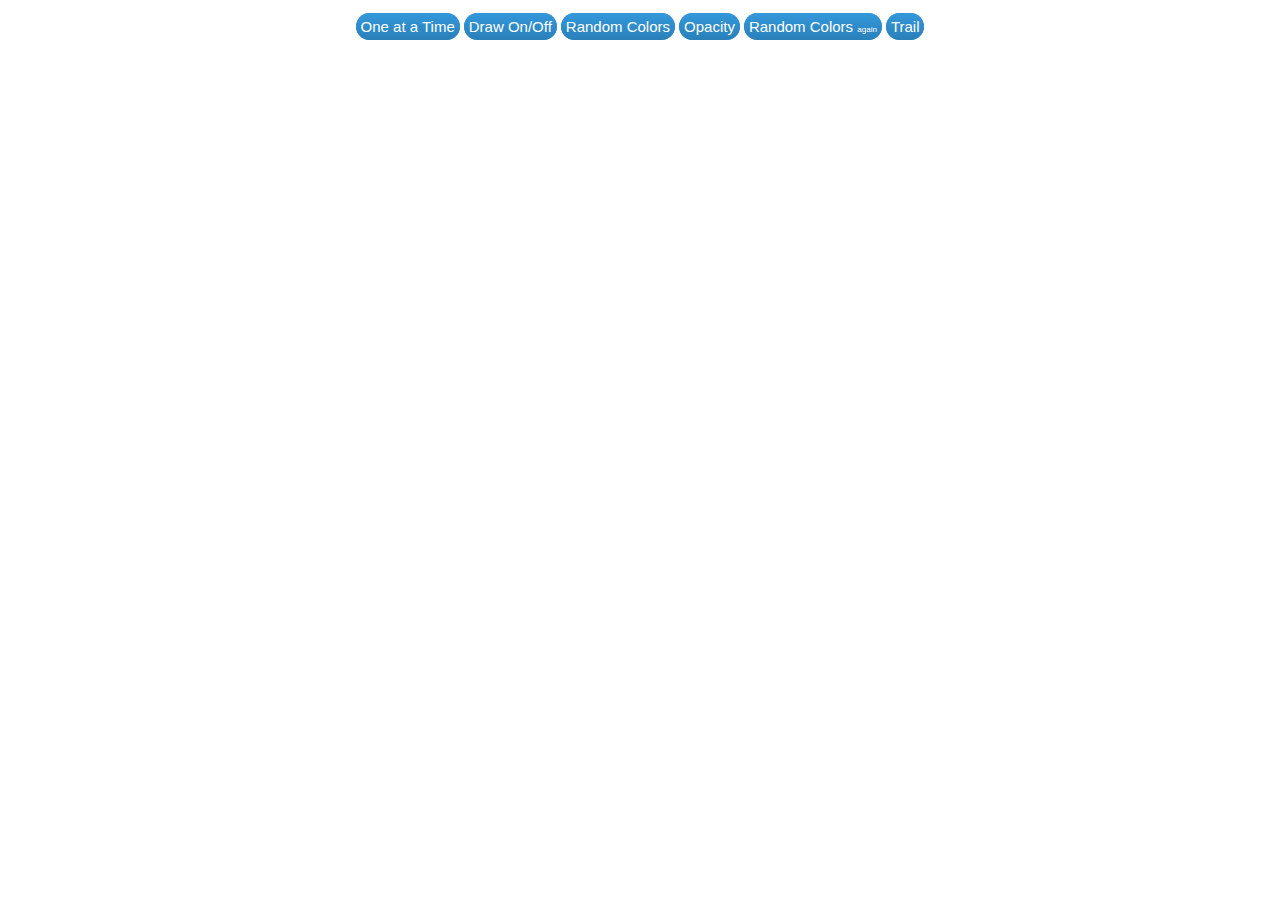
<file: index.html>
<DOCTYPE html>
<html>
  <head>
    <title>Sketchy|Odin Project</title>
    <link rel="stylesheet" type="text/css" href="css/sketchy.css">
    <script src="http://ajax.googleapis.com/ajax/libs/jquery/1.11.0/jquery.min.js"></script>
    <script type="text/javascript" src="js/sketchy.js"></script>
  </head>
  <body>
    <form>
      <div id=buttonset>
        <a class="btn" id="btn1">One at a Time</a>
        <a class="btn" id="btn2">Draw On/Off</a>
        <a class="btn" id="btn3">Random Colors</a>
        <a class="btn" id="btn4">Opacity</a>
        <a class="btn" id="btn5">Random Colors <span>again</span></a>
        <a class="btn" id="btn6">Trail</a>
      </div>
    </form>
    <div id="container">
    </div> <!--end container-->

  </body>
</html>
</file>
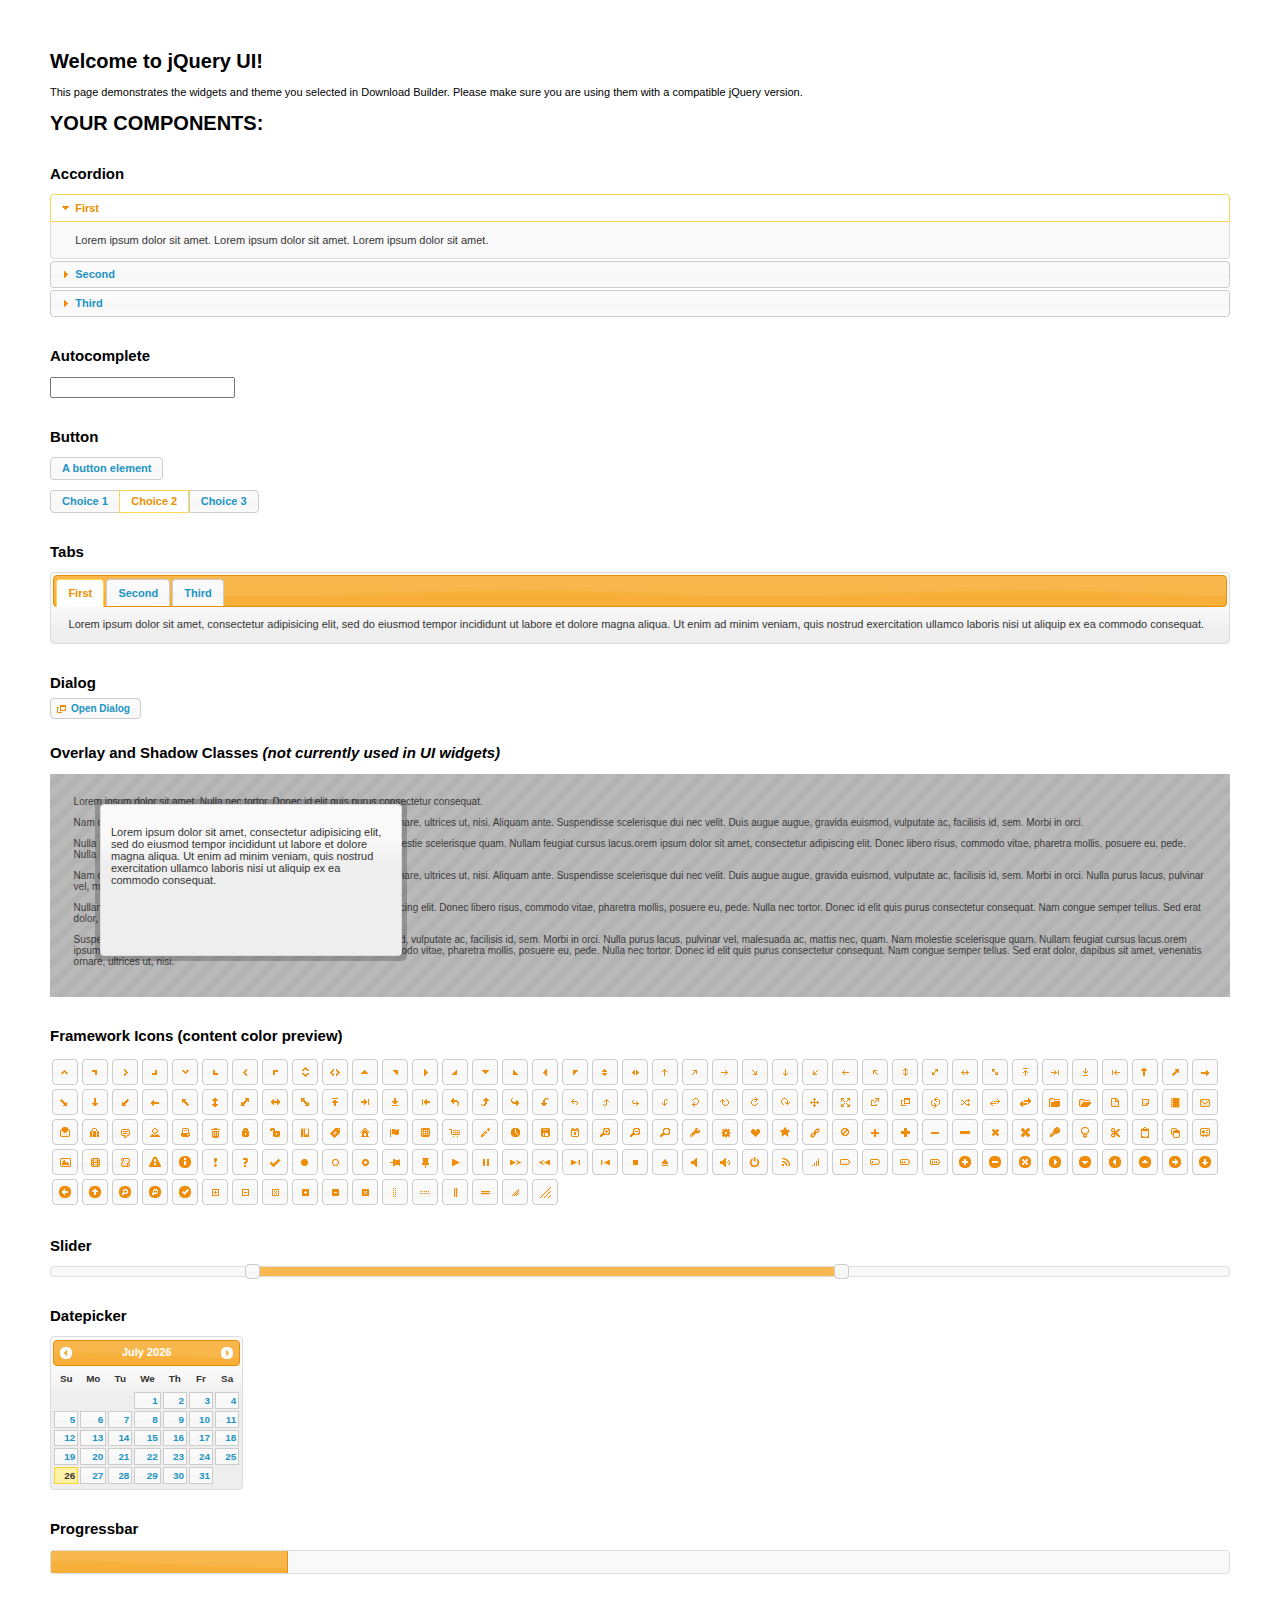
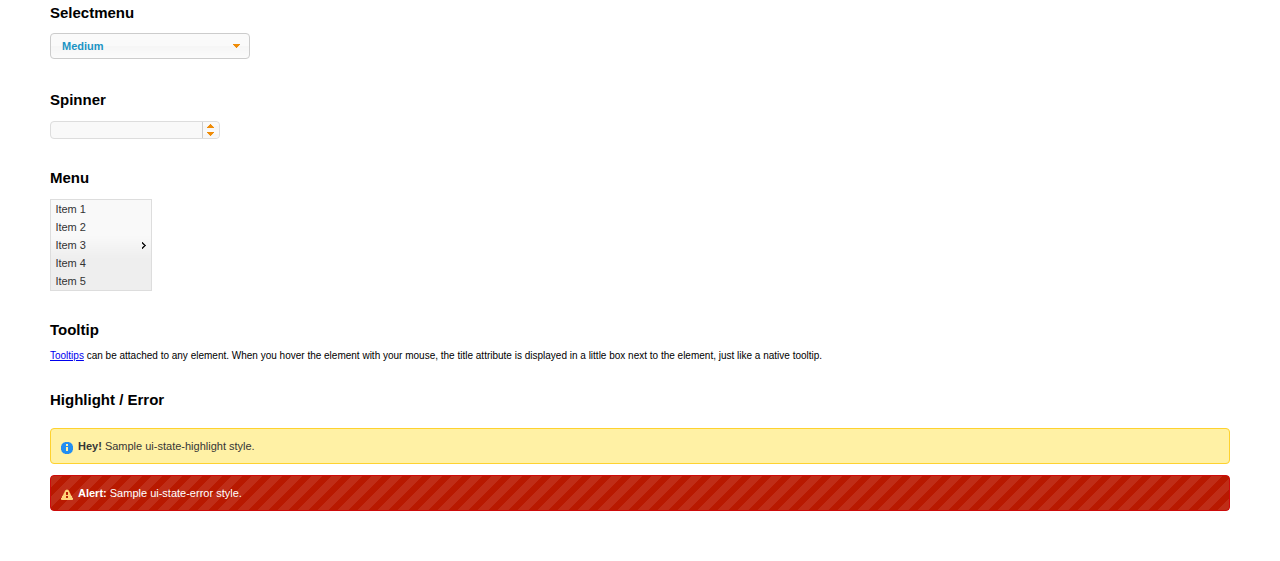
<file: js/jquery-ui-1.11.4/index.html>
<!doctype html>
<html lang="us">
<head>
	<meta charset="utf-8">
	<title>jQuery UI Example Page</title>
	<link href="jquery-ui.css" rel="stylesheet">
	<style>
	body{
		font: 62.5% "Trebuchet MS", sans-serif;
		margin: 50px;
	}
	.demoHeaders {
		margin-top: 2em;
	}
	#dialog-link {
		padding: .4em 1em .4em 20px;
		text-decoration: none;
		position: relative;
	}
	#dialog-link span.ui-icon {
		margin: 0 5px 0 0;
		position: absolute;
		left: .2em;
		top: 50%;
		margin-top: -8px;
	}
	#icons {
		margin: 0;
		padding: 0;
	}
	#icons li {
		margin: 2px;
		position: relative;
		padding: 4px 0;
		cursor: pointer;
		float: left;
		list-style: none;
	}
	#icons span.ui-icon {
		float: left;
		margin: 0 4px;
	}
	.fakewindowcontain .ui-widget-overlay {
		position: absolute;
	}
	select {
		width: 200px;
	}
	</style>
</head>
<body>

<h1>Welcome to jQuery UI!</h1>

<div class="ui-widget">
	<p>This page demonstrates the widgets and theme you selected in Download Builder. Please make sure you are using them with a compatible jQuery version.</p>
</div>

<h1>YOUR COMPONENTS:</h1>


<!-- Accordion -->
<h2 class="demoHeaders">Accordion</h2>
<div id="accordion">
	<h3>First</h3>
	<div>Lorem ipsum dolor sit amet. Lorem ipsum dolor sit amet. Lorem ipsum dolor sit amet.</div>
	<h3>Second</h3>
	<div>Phasellus mattis tincidunt nibh.</div>
	<h3>Third</h3>
	<div>Nam dui erat, auctor a, dignissim quis.</div>
</div>



<!-- Autocomplete -->
<h2 class="demoHeaders">Autocomplete</h2>
<div>
	<input id="autocomplete" title="type &quot;a&quot;">
</div>



<!-- Button -->
<h2 class="demoHeaders">Button</h2>
<button id="button">A button element</button>
<form style="margin-top: 1em;">
	<div id="radioset">
		<input type="radio" id="radio1" name="radio"><label for="radio1">Choice 1</label>
		<input type="radio" id="radio2" name="radio" checked="checked"><label for="radio2">Choice 2</label>
		<input type="radio" id="radio3" name="radio"><label for="radio3">Choice 3</label>
	</div>
</form>



<!-- Tabs -->
<h2 class="demoHeaders">Tabs</h2>
<div id="tabs">
	<ul>
		<li><a href="#tabs-1">First</a></li>
		<li><a href="#tabs-2">Second</a></li>
		<li><a href="#tabs-3">Third</a></li>
	</ul>
	<div id="tabs-1">Lorem ipsum dolor sit amet, consectetur adipisicing elit, sed do eiusmod tempor incididunt ut labore et dolore magna aliqua. Ut enim ad minim veniam, quis nostrud exercitation ullamco laboris nisi ut aliquip ex ea commodo consequat.</div>
	<div id="tabs-2">Phasellus mattis tincidunt nibh. Cras orci urna, blandit id, pretium vel, aliquet ornare, felis. Maecenas scelerisque sem non nisl. Fusce sed lorem in enim dictum bibendum.</div>
	<div id="tabs-3">Nam dui erat, auctor a, dignissim quis, sollicitudin eu, felis. Pellentesque nisi urna, interdum eget, sagittis et, consequat vestibulum, lacus. Mauris porttitor ullamcorper augue.</div>
</div>



<!-- Dialog NOTE: Dialog is not generated by UI in this demo so it can be visually styled in themeroller-->
<h2 class="demoHeaders">Dialog</h2>
<p><a href="#" id="dialog-link" class="ui-state-default ui-corner-all"><span class="ui-icon ui-icon-newwin"></span>Open Dialog</a></p>

<h2 class="demoHeaders">Overlay and Shadow Classes <em>(not currently used in UI widgets)</em></h2>
<div style="position: relative; width: 96%; height: 200px; padding:1% 2%; overflow:hidden;" class="fakewindowcontain">
	<p>Lorem ipsum dolor sit amet,  Nulla nec tortor. Donec id elit quis purus consectetur consequat. </p><p>Nam congue semper tellus. Sed erat dolor, dapibus sit amet, venenatis ornare, ultrices ut, nisi. Aliquam ante. Suspendisse scelerisque dui nec velit. Duis augue augue, gravida euismod, vulputate ac, facilisis id, sem. Morbi in orci. </p><p>Nulla purus lacus, pulvinar vel, malesuada ac, mattis nec, quam. Nam molestie scelerisque quam. Nullam feugiat cursus lacus.orem ipsum dolor sit amet, consectetur adipiscing elit. Donec libero risus, commodo vitae, pharetra mollis, posuere eu, pede. Nulla nec tortor. Donec id elit quis purus consectetur consequat. </p><p>Nam congue semper tellus. Sed erat dolor, dapibus sit amet, venenatis ornare, ultrices ut, nisi. Aliquam ante. Suspendisse scelerisque dui nec velit. Duis augue augue, gravida euismod, vulputate ac, facilisis id, sem. Morbi in orci. Nulla purus lacus, pulvinar vel, malesuada ac, mattis nec, quam. Nam molestie scelerisque quam. </p><p>Nullam feugiat cursus lacus.orem ipsum dolor sit amet, consectetur adipiscing elit. Donec libero risus, commodo vitae, pharetra mollis, posuere eu, pede. Nulla nec tortor. Donec id elit quis purus consectetur consequat. Nam congue semper tellus. Sed erat dolor, dapibus sit amet, venenatis ornare, ultrices ut, nisi. Aliquam ante. </p><p>Suspendisse scelerisque dui nec velit. Duis augue augue, gravida euismod, vulputate ac, facilisis id, sem. Morbi in orci. Nulla purus lacus, pulvinar vel, malesuada ac, mattis nec, quam. Nam molestie scelerisque quam. Nullam feugiat cursus lacus.orem ipsum dolor sit amet, consectetur adipiscing elit. Donec libero risus, commodo vitae, pharetra mollis, posuere eu, pede. Nulla nec tortor. Donec id elit quis purus consectetur consequat. Nam congue semper tellus. Sed erat dolor, dapibus sit amet, venenatis ornare, ultrices ut, nisi. </p>

	<!-- ui-dialog -->
	<div class="ui-overlay"><div class="ui-widget-overlay"></div><div class="ui-widget-shadow ui-corner-all" style="width: 302px; height: 152px; position: absolute; left: 50px; top: 30px;"></div></div>
	<div style="position: absolute; width: 280px; height: 130px;left: 50px; top: 30px; padding: 10px;" class="ui-widget ui-widget-content ui-corner-all">
		<div class="ui-dialog-content ui-widget-content" style="background: none; border: 0;">
			<p>Lorem ipsum dolor sit amet, consectetur adipisicing elit, sed do eiusmod tempor incididunt ut labore et dolore magna aliqua. Ut enim ad minim veniam, quis nostrud exercitation ullamco laboris nisi ut aliquip ex ea commodo consequat.</p>
		</div>
	</div>

</div>

<!-- ui-dialog -->
<div id="dialog" title="Dialog Title">
	<p>Lorem ipsum dolor sit amet, consectetur adipisicing elit, sed do eiusmod tempor incididunt ut labore et dolore magna aliqua. Ut enim ad minim veniam, quis nostrud exercitation ullamco laboris nisi ut aliquip ex ea commodo consequat.</p>
</div>



<h2 class="demoHeaders">Framework Icons (content color preview)</h2>
<ul id="icons" class="ui-widget ui-helper-clearfix">
	<li class="ui-state-default ui-corner-all" title=".ui-icon-carat-1-n"><span class="ui-icon ui-icon-carat-1-n"></span></li>
	<li class="ui-state-default ui-corner-all" title=".ui-icon-carat-1-ne"><span class="ui-icon ui-icon-carat-1-ne"></span></li>
	<li class="ui-state-default ui-corner-all" title=".ui-icon-carat-1-e"><span class="ui-icon ui-icon-carat-1-e"></span></li>
	<li class="ui-state-default ui-corner-all" title=".ui-icon-carat-1-se"><span class="ui-icon ui-icon-carat-1-se"></span></li>
	<li class="ui-state-default ui-corner-all" title=".ui-icon-carat-1-s"><span class="ui-icon ui-icon-carat-1-s"></span></li>
	<li class="ui-state-default ui-corner-all" title=".ui-icon-carat-1-sw"><span class="ui-icon ui-icon-carat-1-sw"></span></li>
	<li class="ui-state-default ui-corner-all" title=".ui-icon-carat-1-w"><span class="ui-icon ui-icon-carat-1-w"></span></li>
	<li class="ui-state-default ui-corner-all" title=".ui-icon-carat-1-nw"><span class="ui-icon ui-icon-carat-1-nw"></span></li>
	<li class="ui-state-default ui-corner-all" title=".ui-icon-carat-2-n-s"><span class="ui-icon ui-icon-carat-2-n-s"></span></li>
	<li class="ui-state-default ui-corner-all" title=".ui-icon-carat-2-e-w"><span class="ui-icon ui-icon-carat-2-e-w"></span></li>
	<li class="ui-state-default ui-corner-all" title=".ui-icon-triangle-1-n"><span class="ui-icon ui-icon-triangle-1-n"></span></li>
	<li class="ui-state-default ui-corner-all" title=".ui-icon-triangle-1-ne"><span class="ui-icon ui-icon-triangle-1-ne"></span></li>
	<li class="ui-state-default ui-corner-all" title=".ui-icon-triangle-1-e"><span class="ui-icon ui-icon-triangle-1-e"></span></li>
	<li class="ui-state-default ui-corner-all" title=".ui-icon-triangle-1-se"><span class="ui-icon ui-icon-triangle-1-se"></span></li>
	<li class="ui-state-default ui-corner-all" title=".ui-icon-triangle-1-s"><span class="ui-icon ui-icon-triangle-1-s"></span></li>
	<li class="ui-state-default ui-corner-all" title=".ui-icon-triangle-1-sw"><span class="ui-icon ui-icon-triangle-1-sw"></span></li>
	<li class="ui-state-default ui-corner-all" title=".ui-icon-triangle-1-w"><span class="ui-icon ui-icon-triangle-1-w"></span></li>
	<li class="ui-state-default ui-corner-all" title=".ui-icon-triangle-1-nw"><span class="ui-icon ui-icon-triangle-1-nw"></span></li>
	<li class="ui-state-default ui-corner-all" title=".ui-icon-triangle-2-n-s"><span class="ui-icon ui-icon-triangle-2-n-s"></span></li>
	<li class="ui-state-default ui-corner-all" title=".ui-icon-triangle-2-e-w"><span class="ui-icon ui-icon-triangle-2-e-w"></span></li>
	<li class="ui-state-default ui-corner-all" title=".ui-icon-arrow-1-n"><span class="ui-icon ui-icon-arrow-1-n"></span></li>
	<li class="ui-state-default ui-corner-all" title=".ui-icon-arrow-1-ne"><span class="ui-icon ui-icon-arrow-1-ne"></span></li>
	<li class="ui-state-default ui-corner-all" title=".ui-icon-arrow-1-e"><span class="ui-icon ui-icon-arrow-1-e"></span></li>
	<li class="ui-state-default ui-corner-all" title=".ui-icon-arrow-1-se"><span class="ui-icon ui-icon-arrow-1-se"></span></li>
	<li class="ui-state-default ui-corner-all" title=".ui-icon-arrow-1-s"><span class="ui-icon ui-icon-arrow-1-s"></span></li>
	<li class="ui-state-default ui-corner-all" title=".ui-icon-arrow-1-sw"><span class="ui-icon ui-icon-arrow-1-sw"></span></li>
	<li class="ui-state-default ui-corner-all" title=".ui-icon-arrow-1-w"><span class="ui-icon ui-icon-arrow-1-w"></span></li>
	<li class="ui-state-default ui-corner-all" title=".ui-icon-arrow-1-nw"><span class="ui-icon ui-icon-arrow-1-nw"></span></li>
	<li class="ui-state-default ui-corner-all" title=".ui-icon-arrow-2-n-s"><span class="ui-icon ui-icon-arrow-2-n-s"></span></li>
	<li class="ui-state-default ui-corner-all" title=".ui-icon-arrow-2-ne-sw"><span class="ui-icon ui-icon-arrow-2-ne-sw"></span></li>
	<li class="ui-state-default ui-corner-all" title=".ui-icon-arrow-2-e-w"><span class="ui-icon ui-icon-arrow-2-e-w"></span></li>
	<li class="ui-state-default ui-corner-all" title=".ui-icon-arrow-2-se-nw"><span class="ui-icon ui-icon-arrow-2-se-nw"></span></li>
	<li class="ui-state-default ui-corner-all" title=".ui-icon-arrowstop-1-n"><span class="ui-icon ui-icon-arrowstop-1-n"></span></li>
	<li class="ui-state-default ui-corner-all" title=".ui-icon-arrowstop-1-e"><span class="ui-icon ui-icon-arrowstop-1-e"></span></li>
	<li class="ui-state-default ui-corner-all" title=".ui-icon-arrowstop-1-s"><span class="ui-icon ui-icon-arrowstop-1-s"></span></li>
	<li class="ui-state-default ui-corner-all" title=".ui-icon-arrowstop-1-w"><span class="ui-icon ui-icon-arrowstop-1-w"></span></li>
	<li class="ui-state-default ui-corner-all" title=".ui-icon-arrowthick-1-n"><span class="ui-icon ui-icon-arrowthick-1-n"></span></li>
	<li class="ui-state-default ui-corner-all" title=".ui-icon-arrowthick-1-ne"><span class="ui-icon ui-icon-arrowthick-1-ne"></span></li>
	<li class="ui-state-default ui-corner-all" title=".ui-icon-arrowthick-1-e"><span class="ui-icon ui-icon-arrowthick-1-e"></span></li>
	<li class="ui-state-default ui-corner-all" title=".ui-icon-arrowthick-1-se"><span class="ui-icon ui-icon-arrowthick-1-se"></span></li>
	<li class="ui-state-default ui-corner-all" title=".ui-icon-arrowthick-1-s"><span class="ui-icon ui-icon-arrowthick-1-s"></span></li>
	<li class="ui-state-default ui-corner-all" title=".ui-icon-arrowthick-1-sw"><span class="ui-icon ui-icon-arrowthick-1-sw"></span></li>
	<li class="ui-state-default ui-corner-all" title=".ui-icon-arrowthick-1-w"><span class="ui-icon ui-icon-arrowthick-1-w"></span></li>
	<li class="ui-state-default ui-corner-all" title=".ui-icon-arrowthick-1-nw"><span class="ui-icon ui-icon-arrowthick-1-nw"></span></li>
	<li class="ui-state-default ui-corner-all" title=".ui-icon-arrowthick-2-n-s"><span class="ui-icon ui-icon-arrowthick-2-n-s"></span></li>
	<li class="ui-state-default ui-corner-all" title=".ui-icon-arrowthick-2-ne-sw"><span class="ui-icon ui-icon-arrowthick-2-ne-sw"></span></li>
	<li class="ui-state-default ui-corner-all" title=".ui-icon-arrowthick-2-e-w"><span class="ui-icon ui-icon-arrowthick-2-e-w"></span></li>
	<li class="ui-state-default ui-corner-all" title=".ui-icon-arrowthick-2-se-nw"><span class="ui-icon ui-icon-arrowthick-2-se-nw"></span></li>
	<li class="ui-state-default ui-corner-all" title=".ui-icon-arrowthickstop-1-n"><span class="ui-icon ui-icon-arrowthickstop-1-n"></span></li>
	<li class="ui-state-default ui-corner-all" title=".ui-icon-arrowthickstop-1-e"><span class="ui-icon ui-icon-arrowthickstop-1-e"></span></li>
	<li class="ui-state-default ui-corner-all" title=".ui-icon-arrowthickstop-1-s"><span class="ui-icon ui-icon-arrowthickstop-1-s"></span></li>
	<li class="ui-state-default ui-corner-all" title=".ui-icon-arrowthickstop-1-w"><span class="ui-icon ui-icon-arrowthickstop-1-w"></span></li>
	<li class="ui-state-default ui-corner-all" title=".ui-icon-arrowreturnthick-1-w"><span class="ui-icon ui-icon-arrowreturnthick-1-w"></span></li>
	<li class="ui-state-default ui-corner-all" title=".ui-icon-arrowreturnthick-1-n"><span class="ui-icon ui-icon-arrowreturnthick-1-n"></span></li>
	<li class="ui-state-default ui-corner-all" title=".ui-icon-arrowreturnthick-1-e"><span class="ui-icon ui-icon-arrowreturnthick-1-e"></span></li>
	<li class="ui-state-default ui-corner-all" title=".ui-icon-arrowreturnthick-1-s"><span class="ui-icon ui-icon-arrowreturnthick-1-s"></span></li>
	<li class="ui-state-default ui-corner-all" title=".ui-icon-arrowreturn-1-w"><span class="ui-icon ui-icon-arrowreturn-1-w"></span></li>
	<li class="ui-state-default ui-corner-all" title=".ui-icon-arrowreturn-1-n"><span class="ui-icon ui-icon-arrowreturn-1-n"></span></li>
	<li class="ui-state-default ui-corner-all" title=".ui-icon-arrowreturn-1-e"><span class="ui-icon ui-icon-arrowreturn-1-e"></span></li>
	<li class="ui-state-default ui-corner-all" title=".ui-icon-arrowreturn-1-s"><span class="ui-icon ui-icon-arrowreturn-1-s"></span></li>
	<li class="ui-state-default ui-corner-all" title=".ui-icon-arrowrefresh-1-w"><span class="ui-icon ui-icon-arrowrefresh-1-w"></span></li>
	<li class="ui-state-default ui-corner-all" title=".ui-icon-arrowrefresh-1-n"><span class="ui-icon ui-icon-arrowrefresh-1-n"></span></li>
	<li class="ui-state-default ui-corner-all" title=".ui-icon-arrowrefresh-1-e"><span class="ui-icon ui-icon-arrowrefresh-1-e"></span></li>
	<li class="ui-state-default ui-corner-all" title=".ui-icon-arrowrefresh-1-s"><span class="ui-icon ui-icon-arrowrefresh-1-s"></span></li>
	<li class="ui-state-default ui-corner-all" title=".ui-icon-arrow-4"><span class="ui-icon ui-icon-arrow-4"></span></li>
	<li class="ui-state-default ui-corner-all" title=".ui-icon-arrow-4-diag"><span class="ui-icon ui-icon-arrow-4-diag"></span></li>
	<li class="ui-state-default ui-corner-all" title=".ui-icon-extlink"><span class="ui-icon ui-icon-extlink"></span></li>
	<li class="ui-state-default ui-corner-all" title=".ui-icon-newwin"><span class="ui-icon ui-icon-newwin"></span></li>
	<li class="ui-state-default ui-corner-all" title=".ui-icon-refresh"><span class="ui-icon ui-icon-refresh"></span></li>
	<li class="ui-state-default ui-corner-all" title=".ui-icon-shuffle"><span class="ui-icon ui-icon-shuffle"></span></li>
	<li class="ui-state-default ui-corner-all" title=".ui-icon-transfer-e-w"><span class="ui-icon ui-icon-transfer-e-w"></span></li>
	<li class="ui-state-default ui-corner-all" title=".ui-icon-transferthick-e-w"><span class="ui-icon ui-icon-transferthick-e-w"></span></li>
	<li class="ui-state-default ui-corner-all" title=".ui-icon-folder-collapsed"><span class="ui-icon ui-icon-folder-collapsed"></span></li>
	<li class="ui-state-default ui-corner-all" title=".ui-icon-folder-open"><span class="ui-icon ui-icon-folder-open"></span></li>
	<li class="ui-state-default ui-corner-all" title=".ui-icon-document"><span class="ui-icon ui-icon-document"></span></li>
	<li class="ui-state-default ui-corner-all" title=".ui-icon-document-b"><span class="ui-icon ui-icon-document-b"></span></li>
	<li class="ui-state-default ui-corner-all" title=".ui-icon-note"><span class="ui-icon ui-icon-note"></span></li>
	<li class="ui-state-default ui-corner-all" title=".ui-icon-mail-closed"><span class="ui-icon ui-icon-mail-closed"></span></li>
	<li class="ui-state-default ui-corner-all" title=".ui-icon-mail-open"><span class="ui-icon ui-icon-mail-open"></span></li>
	<li class="ui-state-default ui-corner-all" title=".ui-icon-suitcase"><span class="ui-icon ui-icon-suitcase"></span></li>
	<li class="ui-state-default ui-corner-all" title=".ui-icon-comment"><span class="ui-icon ui-icon-comment"></span></li>
	<li class="ui-state-default ui-corner-all" title=".ui-icon-person"><span class="ui-icon ui-icon-person"></span></li>
	<li class="ui-state-default ui-corner-all" title=".ui-icon-print"><span class="ui-icon ui-icon-print"></span></li>
	<li class="ui-state-default ui-corner-all" title=".ui-icon-trash"><span class="ui-icon ui-icon-trash"></span></li>
	<li class="ui-state-default ui-corner-all" title=".ui-icon-locked"><span class="ui-icon ui-icon-locked"></span></li>
	<li class="ui-state-default ui-corner-all" title=".ui-icon-unlocked"><span class="ui-icon ui-icon-unlocked"></span></li>
	<li class="ui-state-default ui-corner-all" title=".ui-icon-bookmark"><span class="ui-icon ui-icon-bookmark"></span></li>
	<li class="ui-state-default ui-corner-all" title=".ui-icon-tag"><span class="ui-icon ui-icon-tag"></span></li>
	<li class="ui-state-default ui-corner-all" title=".ui-icon-home"><span class="ui-icon ui-icon-home"></span></li>
	<li class="ui-state-default ui-corner-all" title=".ui-icon-flag"><span class="ui-icon ui-icon-flag"></span></li>
	<li class="ui-state-default ui-corner-all" title=".ui-icon-calculator"><span class="ui-icon ui-icon-calculator"></span></li>
	<li class="ui-state-default ui-corner-all" title=".ui-icon-cart"><span class="ui-icon ui-icon-cart"></span></li>
	<li class="ui-state-default ui-corner-all" title=".ui-icon-pencil"><span class="ui-icon ui-icon-pencil"></span></li>
	<li class="ui-state-default ui-corner-all" title=".ui-icon-clock"><span class="ui-icon ui-icon-clock"></span></li>
	<li class="ui-state-default ui-corner-all" title=".ui-icon-disk"><span class="ui-icon ui-icon-disk"></span></li>
	<li class="ui-state-default ui-corner-all" title=".ui-icon-calendar"><span class="ui-icon ui-icon-calendar"></span></li>
	<li class="ui-state-default ui-corner-all" title=".ui-icon-zoomin"><span class="ui-icon ui-icon-zoomin"></span></li>
	<li class="ui-state-default ui-corner-all" title=".ui-icon-zoomout"><span class="ui-icon ui-icon-zoomout"></span></li>
	<li class="ui-state-default ui-corner-all" title=".ui-icon-search"><span class="ui-icon ui-icon-search"></span></li>
	<li class="ui-state-default ui-corner-all" title=".ui-icon-wrench"><span class="ui-icon ui-icon-wrench"></span></li>
	<li class="ui-state-default ui-corner-all" title=".ui-icon-gear"><span class="ui-icon ui-icon-gear"></span></li>
	<li class="ui-state-default ui-corner-all" title=".ui-icon-heart"><span class="ui-icon ui-icon-heart"></span></li>
	<li class="ui-state-default ui-corner-all" title=".ui-icon-star"><span class="ui-icon ui-icon-star"></span></li>
	<li class="ui-state-default ui-corner-all" title=".ui-icon-link"><span class="ui-icon ui-icon-link"></span></li>
	<li class="ui-state-default ui-corner-all" title=".ui-icon-cancel"><span class="ui-icon ui-icon-cancel"></span></li>
	<li class="ui-state-default ui-corner-all" title=".ui-icon-plus"><span class="ui-icon ui-icon-plus"></span></li>
	<li class="ui-state-default ui-corner-all" title=".ui-icon-plusthick"><span class="ui-icon ui-icon-plusthick"></span></li>
	<li class="ui-state-default ui-corner-all" title=".ui-icon-minus"><span class="ui-icon ui-icon-minus"></span></li>
	<li class="ui-state-default ui-corner-all" title=".ui-icon-minusthick"><span class="ui-icon ui-icon-minusthick"></span></li>
	<li class="ui-state-default ui-corner-all" title=".ui-icon-close"><span class="ui-icon ui-icon-close"></span></li>
	<li class="ui-state-default ui-corner-all" title=".ui-icon-closethick"><span class="ui-icon ui-icon-closethick"></span></li>
	<li class="ui-state-default ui-corner-all" title=".ui-icon-key"><span class="ui-icon ui-icon-key"></span></li>
	<li class="ui-state-default ui-corner-all" title=".ui-icon-lightbulb"><span class="ui-icon ui-icon-lightbulb"></span></li>
	<li class="ui-state-default ui-corner-all" title=".ui-icon-scissors"><span class="ui-icon ui-icon-scissors"></span></li>
	<li class="ui-state-default ui-corner-all" title=".ui-icon-clipboard"><span class="ui-icon ui-icon-clipboard"></span></li>
	<li class="ui-state-default ui-corner-all" title=".ui-icon-copy"><span class="ui-icon ui-icon-copy"></span></li>
	<li class="ui-state-default ui-corner-all" title=".ui-icon-contact"><span class="ui-icon ui-icon-contact"></span></li>
	<li class="ui-state-default ui-corner-all" title=".ui-icon-image"><span class="ui-icon ui-icon-image"></span></li>
	<li class="ui-state-default ui-corner-all" title=".ui-icon-video"><span class="ui-icon ui-icon-video"></span></li>
	<li class="ui-state-default ui-corner-all" title=".ui-icon-script"><span class="ui-icon ui-icon-script"></span></li>
	<li class="ui-state-default ui-corner-all" title=".ui-icon-alert"><span class="ui-icon ui-icon-alert"></span></li>
	<li class="ui-state-default ui-corner-all" title=".ui-icon-info"><span class="ui-icon ui-icon-info"></span></li>
	<li class="ui-state-default ui-corner-all" title=".ui-icon-notice"><span class="ui-icon ui-icon-notice"></span></li>
	<li class="ui-state-default ui-corner-all" title=".ui-icon-help"><span class="ui-icon ui-icon-help"></span></li>
	<li class="ui-state-default ui-corner-all" title=".ui-icon-check"><span class="ui-icon ui-icon-check"></span></li>
	<li class="ui-state-default ui-corner-all" title=".ui-icon-bullet"><span class="ui-icon ui-icon-bullet"></span></li>
	<li class="ui-state-default ui-corner-all" title=".ui-icon-radio-off"><span class="ui-icon ui-icon-radio-off"></span></li>
	<li class="ui-state-default ui-corner-all" title=".ui-icon-radio-on"><span class="ui-icon ui-icon-radio-on"></span></li>
	<li class="ui-state-default ui-corner-all" title=".ui-icon-pin-w"><span class="ui-icon ui-icon-pin-w"></span></li>
	<li class="ui-state-default ui-corner-all" title=".ui-icon-pin-s"><span class="ui-icon ui-icon-pin-s"></span></li>
	<li class="ui-state-default ui-corner-all" title=".ui-icon-play"><span class="ui-icon ui-icon-play"></span></li>
	<li class="ui-state-default ui-corner-all" title=".ui-icon-pause"><span class="ui-icon ui-icon-pause"></span></li>
	<li class="ui-state-default ui-corner-all" title=".ui-icon-seek-next"><span class="ui-icon ui-icon-seek-next"></span></li>
	<li class="ui-state-default ui-corner-all" title=".ui-icon-seek-prev"><span class="ui-icon ui-icon-seek-prev"></span></li>
	<li class="ui-state-default ui-corner-all" title=".ui-icon-seek-end"><span class="ui-icon ui-icon-seek-end"></span></li>
	<li class="ui-state-default ui-corner-all" title=".ui-icon-seek-first"><span class="ui-icon ui-icon-seek-first"></span></li>
	<li class="ui-state-default ui-corner-all" title=".ui-icon-stop"><span class="ui-icon ui-icon-stop"></span></li>
	<li class="ui-state-default ui-corner-all" title=".ui-icon-eject"><span class="ui-icon ui-icon-eject"></span></li>
	<li class="ui-state-default ui-corner-all" title=".ui-icon-volume-off"><span class="ui-icon ui-icon-volume-off"></span></li>
	<li class="ui-state-default ui-corner-all" title=".ui-icon-volume-on"><span class="ui-icon ui-icon-volume-on"></span></li>
	<li class="ui-state-default ui-corner-all" title=".ui-icon-power"><span class="ui-icon ui-icon-power"></span></li>
	<li class="ui-state-default ui-corner-all" title=".ui-icon-signal-diag"><span class="ui-icon ui-icon-signal-diag"></span></li>
	<li class="ui-state-default ui-corner-all" title=".ui-icon-signal"><span class="ui-icon ui-icon-signal"></span></li>
	<li class="ui-state-default ui-corner-all" title=".ui-icon-battery-0"><span class="ui-icon ui-icon-battery-0"></span></li>
	<li class="ui-state-default ui-corner-all" title=".ui-icon-battery-1"><span class="ui-icon ui-icon-battery-1"></span></li>
	<li class="ui-state-default ui-corner-all" title=".ui-icon-battery-2"><span class="ui-icon ui-icon-battery-2"></span></li>
	<li class="ui-state-default ui-corner-all" title=".ui-icon-battery-3"><span class="ui-icon ui-icon-battery-3"></span></li>
	<li class="ui-state-default ui-corner-all" title=".ui-icon-circle-plus"><span class="ui-icon ui-icon-circle-plus"></span></li>
	<li class="ui-state-default ui-corner-all" title=".ui-icon-circle-minus"><span class="ui-icon ui-icon-circle-minus"></span></li>
	<li class="ui-state-default ui-corner-all" title=".ui-icon-circle-close"><span class="ui-icon ui-icon-circle-close"></span></li>
	<li class="ui-state-default ui-corner-all" title=".ui-icon-circle-triangle-e"><span class="ui-icon ui-icon-circle-triangle-e"></span></li>
	<li class="ui-state-default ui-corner-all" title=".ui-icon-circle-triangle-s"><span class="ui-icon ui-icon-circle-triangle-s"></span></li>
	<li class="ui-state-default ui-corner-all" title=".ui-icon-circle-triangle-w"><span class="ui-icon ui-icon-circle-triangle-w"></span></li>
	<li class="ui-state-default ui-corner-all" title=".ui-icon-circle-triangle-n"><span class="ui-icon ui-icon-circle-triangle-n"></span></li>
	<li class="ui-state-default ui-corner-all" title=".ui-icon-circle-arrow-e"><span class="ui-icon ui-icon-circle-arrow-e"></span></li>
	<li class="ui-state-default ui-corner-all" title=".ui-icon-circle-arrow-s"><span class="ui-icon ui-icon-circle-arrow-s"></span></li>
	<li class="ui-state-default ui-corner-all" title=".ui-icon-circle-arrow-w"><span class="ui-icon ui-icon-circle-arrow-w"></span></li>
	<li class="ui-state-default ui-corner-all" title=".ui-icon-circle-arrow-n"><span class="ui-icon ui-icon-circle-arrow-n"></span></li>
	<li class="ui-state-default ui-corner-all" title=".ui-icon-circle-zoomin"><span class="ui-icon ui-icon-circle-zoomin"></span></li>
	<li class="ui-state-default ui-corner-all" title=".ui-icon-circle-zoomout"><span class="ui-icon ui-icon-circle-zoomout"></span></li>
	<li class="ui-state-default ui-corner-all" title=".ui-icon-circle-check"><span class="ui-icon ui-icon-circle-check"></span></li>
	<li class="ui-state-default ui-corner-all" title=".ui-icon-circlesmall-plus"><span class="ui-icon ui-icon-circlesmall-plus"></span></li>
	<li class="ui-state-default ui-corner-all" title=".ui-icon-circlesmall-minus"><span class="ui-icon ui-icon-circlesmall-minus"></span></li>
	<li class="ui-state-default ui-corner-all" title=".ui-icon-circlesmall-close"><span class="ui-icon ui-icon-circlesmall-close"></span></li>
	<li class="ui-state-default ui-corner-all" title=".ui-icon-squaresmall-plus"><span class="ui-icon ui-icon-squaresmall-plus"></span></li>
	<li class="ui-state-default ui-corner-all" title=".ui-icon-squaresmall-minus"><span class="ui-icon ui-icon-squaresmall-minus"></span></li>
	<li class="ui-state-default ui-corner-all" title=".ui-icon-squaresmall-close"><span class="ui-icon ui-icon-squaresmall-close"></span></li>
	<li class="ui-state-default ui-corner-all" title=".ui-icon-grip-dotted-vertical"><span class="ui-icon ui-icon-grip-dotted-vertical"></span></li>
	<li class="ui-state-default ui-corner-all" title=".ui-icon-grip-dotted-horizontal"><span class="ui-icon ui-icon-grip-dotted-horizontal"></span></li>
	<li class="ui-state-default ui-corner-all" title=".ui-icon-grip-solid-vertical"><span class="ui-icon ui-icon-grip-solid-vertical"></span></li>
	<li class="ui-state-default ui-corner-all" title=".ui-icon-grip-solid-horizontal"><span class="ui-icon ui-icon-grip-solid-horizontal"></span></li>
	<li class="ui-state-default ui-corner-all" title=".ui-icon-gripsmall-diagonal-se"><span class="ui-icon ui-icon-gripsmall-diagonal-se"></span></li>
	<li class="ui-state-default ui-corner-all" title=".ui-icon-grip-diagonal-se"><span class="ui-icon ui-icon-grip-diagonal-se"></span></li>
</ul>


<!-- Slider -->
<h2 class="demoHeaders">Slider</h2>
<div id="slider"></div>



<!-- Datepicker -->
<h2 class="demoHeaders">Datepicker</h2>
<div id="datepicker"></div>



<!-- Progressbar -->
<h2 class="demoHeaders">Progressbar</h2>
<div id="progressbar"></div>



<!-- Progressbar -->
<h2 class="demoHeaders">Selectmenu</h2>
<select id="selectmenu">
	<option>Slower</option>
	<option>Slow</option>
	<option selected="selected">Medium</option>
	<option>Fast</option>
	<option>Faster</option>
</select>



<!-- Spinner -->
<h2 class="demoHeaders">Spinner</h2>
<input id="spinner">



<!-- Menu -->
<h2 class="demoHeaders">Menu</h2>
<ul style="width:100px;" id="menu">
	<li>Item 1</li>
	<li>Item 2</li>
	<li>Item 3
		<ul>
			<li>Item 3-1</li>
			<li>Item 3-2</li>
			<li>Item 3-3</li>
			<li>Item 3-4</li>
			<li>Item 3-5</li>
		</ul>
	</li>
	<li>Item 4</li>
	<li>Item 5</li>
</ul>



<!-- Tooltip -->
<h2 class="demoHeaders">Tooltip</h2>
<p id="tooltip">
	<a href="#" title="That&apos;s what this widget is">Tooltips</a> can be attached to any element. When you hover
the element with your mouse, the title attribute is displayed in a little box next to the element, just like a native tooltip.
</p>


<!-- Highlight / Error -->
<h2 class="demoHeaders">Highlight / Error</h2>
<div class="ui-widget">
	<div class="ui-state-highlight ui-corner-all" style="margin-top: 20px; padding: 0 .7em;">
		<p><span class="ui-icon ui-icon-info" style="float: left; margin-right: .3em;"></span>
		<strong>Hey!</strong> Sample ui-state-highlight style.</p>
	</div>
</div>
<br>
<div class="ui-widget">
	<div class="ui-state-error ui-corner-all" style="padding: 0 .7em;">
		<p><span class="ui-icon ui-icon-alert" style="float: left; margin-right: .3em;"></span>
		<strong>Alert:</strong> Sample ui-state-error style.</p>
	</div>
</div>

<script src="external/jquery/jquery.js"></script>
<script src="jquery-ui.js"></script>
<script>

$( "#accordion" ).accordion();



var availableTags = [
	"ActionScript",
	"AppleScript",
	"Asp",
	"BASIC",
	"C",
	"C++",
	"Clojure",
	"COBOL",
	"ColdFusion",
	"Erlang",
	"Fortran",
	"Groovy",
	"Haskell",
	"Java",
	"JavaScript",
	"Lisp",
	"Perl",
	"PHP",
	"Python",
	"Ruby",
	"Scala",
	"Scheme"
];
$( "#autocomplete" ).autocomplete({
	source: availableTags
});



$( "#button" ).button();
$( "#radioset" ).buttonset();



$( "#tabs" ).tabs();



$( "#dialog" ).dialog({
	autoOpen: false,
	width: 400,
	buttons: [
		{
			text: "Ok",
			click: function() {
				$( this ).dialog( "close" );
			}
		},
		{
			text: "Cancel",
			click: function() {
				$( this ).dialog( "close" );
			}
		}
	]
});

// Link to open the dialog
$( "#dialog-link" ).click(function( event ) {
	$( "#dialog" ).dialog( "open" );
	event.preventDefault();
});



$( "#datepicker" ).datepicker({
	inline: true
});



$( "#slider" ).slider({
	range: true,
	values: [ 17, 67 ]
});



$( "#progressbar" ).progressbar({
	value: 20
});



$( "#spinner" ).spinner();



$( "#menu" ).menu();



$( "#tooltip" ).tooltip();



$( "#selectmenu" ).selectmenu();


// Hover states on the static widgets
$( "#dialog-link, #icons li" ).hover(
	function() {
		$( this ).addClass( "ui-state-hover" );
	},
	function() {
		$( this ).removeClass( "ui-state-hover" );
	}
);
</script>
</body>
</html>
</file>
<file: css/sketchy.css>
body {
  width: auto;
}

#container {
  width: 600px;
  height: 600px;
  overflow: auto;
  /* margin: 10px;*/
  margin: auto;
}

.square {
  border: 1px solid black;
  height: 7px;
  width: 7px;
  background-color: #D4CBCB;
  display: inline-block;
}

.squareSquare {
  background-color: black;
/*  float: left; */
  border: 1px solid black;
  display: inline-block;
}

.blacked {
  border: 1px solid #000000;
  background-color: #000000;
}

.whited {
  border: 1px solid #FFFFFF;
  background-color: #FFFFFF;
}

.highlight {
  border: 1px solid yellow;
}
#buttonset {
  padding-top: 10px;
  text-align: center;
  overflow: visible;

}

.btn {
  background: #3498db;
  background-image: -webkit-linear-gradient(top, #3498db, #2980b9);
  background-image: -moz-linear-gradient(top, #3498db, #2980b9);
  background-image: -ms-linear-gradient(top, #3498db, #2980b9);
  background-image: -o-linear-gradient(top, #3498db, #2980b9);
  background-image: linear-gradient(to bottom, #3498db, #2980b9);
  -webkit-border-radius: 28;
  -moz-border-radius: 28;
  border-radius: 28px;
  font-family: Arial;
  color: #ffffff;
  font-size: 15px;
  padding: 5px;
  text-decoration: none;
  margin: auto;
}

.btn:hover {
  background: #3cb0fd;
  background-image: -webkit-linear-gradient(top, #3cb0fd, #3498db);
  background-image: -moz-linear-gradient(top, #3cb0fd, #3498db);
  background-image: -ms-linear-gradient(top, #3cb0fd, #3498db);
  background-image: -o-linear-gradient(top, #3cb0fd, #3498db);
  background-image: linear-gradient(to bottom, #3cb0fd, #3498db);
  text-decoration: none;
}

span {
  font-size: 8;
}

.checked {
  border: 2px solid yellow;
  color: yellow;
}
</file>
